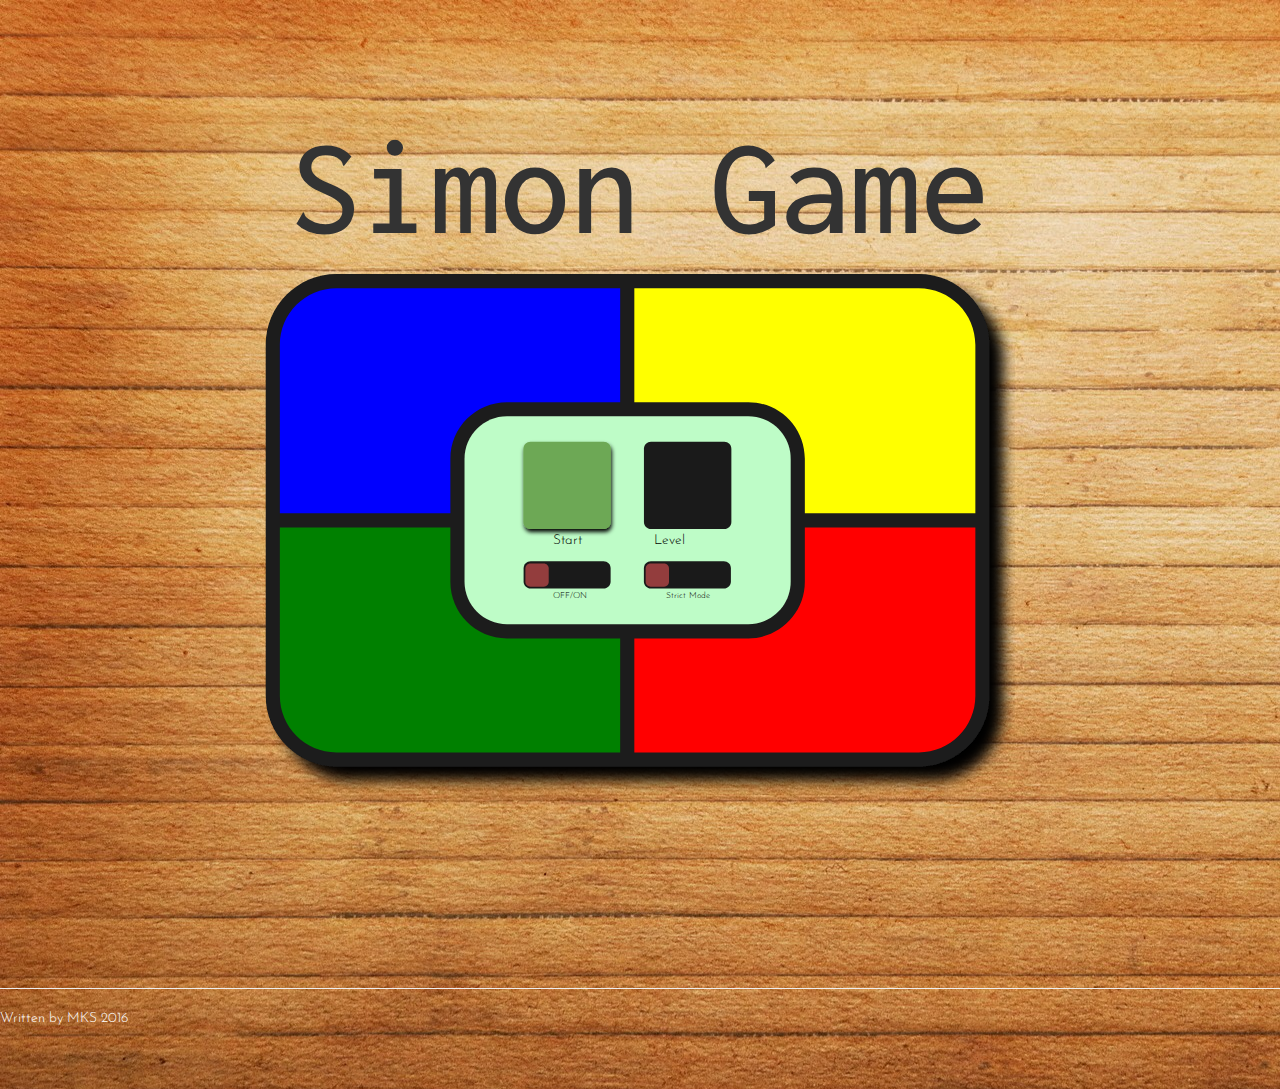
<file: index.html>
<!DOCTYPE html>
<html lang="en">
<head>
    <meta charset="UTF-8">
    <title>Simon Game FCC</title>
    <link href="css/bootstrap.min.css" rel="stylesheet">
    <link href="css/style.css" rel="stylesheet">
    <link href="css/font-awesome.min.css" rel="stylesheet">
    <link href='https://fonts.googleapis.com/css?family=Press+Start+2P' rel='stylesheet' type='text/css'>
    <link href='https://fonts.googleapis.com/css?family=Josefin+Sans' rel='stylesheet' type='text/css'>
    <link href='https://fonts.googleapis.com/css?family=Pacifico' rel='stylesheet' type='text/css'>
    <link href='https://fonts.googleapis.com/css?family=Inconsolata' rel='stylesheet' type='text/css'>
</head>
<body>
<div id="page">
    <div class="container">
        <div class="row">
            <div class="col-md-8 col-md-offset-2">
                <h1>Simon Game</h1>
                <svg version="1.1" id="ui-svg" xmlns="http://www.w3.org/2000/svg" xmlns:xlink="http://www.w3.org/1999/xlink" x="0px" y="0px"
	 viewBox="0 0 1060 900" style="enable-background:new 0 0 1024 696.2605;" xml:space="preserve">
<path id="db-background" class="st0" d="M924,0h-823C46,0,1,45,1,100v496.2605c0,55,45,100,100,100h823c55,0,100-45,100-100V100
	C1024,45,979,0,924,0z" filter="url(#f3)"></path>
<path id="field-1" class="st1 fields" d="M522,181.13025h161c44.1828,0,80,35.8172,80,80v77h241v-238c0-44.1828-35.8172-80-80-80H522
	V181.13025z"></path>
<path id="field-0" class="st2 fields" d="M262,338.13025v-77c0-44.1828,35.8172-80,80-80h160v-161H101c-44.1828,0-80,35.8172-80,80v238H262
	z"></path>
<path id="field-3" class="st3 fields" d="M763,358.13025v77c0,44.18274-35.8172,80-80,80H522v161h402c44.1828,0,80-35.81726,80-80v-238H763
	z"></path>
<path id="field-2" class="st4 fields" d="M502,515.13025H342c-44.1828,0-80-35.81726-80-80v-77H21v238c0,44.18274,35.8172,80,80,80h401
	V515.13025z"></path>
<g>
	<path id="dashboard" class="st5" d="M342,495.13025c-33.08398,0-60-26.91602-60-60v-174c0-33.08398,26.91602-60,60-60h341
		c33.08398,0,60,26.91602,60,60v174c0,33.08398-26.91602,60-60,60H342z"></path>
	<g id="strict-ui">
		<rect x="567.41669" y="449.29691" class="st6" width="59.16667" height="9.83333"></rect>
		<text transform="matrix(1 0 0 1 567.41669 457.81741)" class="st7 st8">Strict Mode</text>
		<path class="st0" d="M648.5,444.63025h-103c-5.52283,0-10-4.47714-10-10v-18.5c0-5.52286,4.47717-10,10-10h103
			c5.52283,0,10,4.47714,10,10v18.5C658.5,440.15311,654.02283,444.63025,648.5,444.63025z"></path>
		<path id="strict-indicator" class="st9" d="M564,442.13025h-19c-3.86597,0-7-3.134-7-7v-19c0-3.866,3.13403-7,7-7h19
			c3.86597,0,7,3.134,7,7v19C571,438.99625,567.86597,442.13025,564,442.13025z"></path>
	</g>
	<g id="io-ui">
		<rect x="406.70834" y="449.29691" class="st6" width="40.58334" height="9.83333"></rect>
		<text transform="matrix(1 0 0 1 406.70834 457.81741)" class="st7 st8">OFF/ON</text>
		<path class="st0" d="M478.5,444.63025h-103c-5.52286,0-10-4.47714-10-10v-18.5c0-5.52286,4.47714-10,10-10h103
			c5.52286,0,10,4.47714,10,10v18.5C488.5,440.15311,484.02286,444.63025,478.5,444.63025z"></path>
		<path id="io-indicator" class="st9" d="M394,442.13025h-19c-3.866,0-7-3.134-7-7v-19c0-3.866,3.134-7,7-7h19c3.866,0,7,3.134,7,7
			v19C401,438.99625,397.866,442.13025,394,442.13025z"></path>
	</g>
	<g id="start">
		<rect x="407.15198" y="368.01419" class="st6" width="39.71635" height="15.77956"></rect>
		<text transform="matrix(1 0 0 1 407.1524 381.68582)" class="st7 st10">Start</text>
		<path id="start-container" class="st11" d="M478.79117,360.52557H375.22916c-5.52283,0-10-4.47714-10-10v-103.562
			c0-5.52284,4.47717-10,10-10h103.56201c5.52286,0,10,4.47716,10,10v103.562
			C488.79117,356.04843,484.31403,360.52557,478.79117,360.52557z" filter="url(#dropShadow)"></path>
	</g>
	<g id="level-count">
		<rect x="549.89191" y="368.01419" class="st6" width="94.94483" height="15.77956"></rect>
		<text transform="matrix(1 0 0 1 549.89197 381.68582)" class="st7 st10">Level </text>
		<path id="lvl-container" class="st0" d="M649.14532,360.52557H545.58331c-5.52283,0-10-4.47714-10-10v-103.562
			c0-5.52284,4.47717-10,10-10h103.56201c5.52289,0,10,4.47716,10,10v103.562
			C659.14532,356.04843,654.66821,360.52557,649.14532,360.52557z"></path>
        <text id="lvl-count" x="600" y="330" font-family="sans-serif" font-size="80px" fill="red"></text>
	</g>
</g>

                        <filter id="dropShadow">
        <feGaussianBlur in="SourceAlpha" stdDeviation="3" />
        <feOffset dx="2" dy="4" />
        <feMerge>
            <feMergeNode />
            <feMergeNode in="SourceGraphic" />
        </feMerge>
    </filter>

    <filter id="f3" x="0" y="0" width="200%" height="200%">
      <feOffset result="offOut" in="SourceAlpha" dx="20" dy="20" />
      <feGaussianBlur result="blurOut" in="offOut" stdDeviation="10" />
      <feBlend in="SourceGraphic" in2="blurOut" mode="normal" />
    </filter>


</svg>
            </div>
        </div>
    </div>

    <div id="overlay-success">
        <div>
            <h2>Congratulation Message!</h2>
        </div>
    </div>
    <div id="overlay-failed">
        <div>
            <h2>False!</h2>
        </div>
    </div>


    <footer id="footer_load">
    </footer>
</div>
<script src="js/jquery-2.1.4.min.js"></script>
<script src="js/bootstrap.min.js"></script>
<script src="js/progressbar.min.js"></script>
<script src="js/howler.min.js"></script>
<script src="js/script.js"></script>
</body>
</html>
<!--



-->
</file>
<file: css/style.css>
html, body {
  min-height: 100vh;
  margin: 0;
  overflow-x: hidden;
  background-color: #befcc7;
  background-image: url("../img/wood.jpg"); }

body {
  font-family: 'Josefin Sans', sans-serif;
  overflow: hidden;
  font-weight: 300; }

footer {
  margin: 50px 0; }

h1 {
  font-family: "Inconsolata";
  font-size: 10em; }

.container {
  margin-top: 10vh;
  text-align: center; }

#overlay-success, #overlay-failed {
  visibility: hidden;
  position: absolute;
  left: 0px;
  top: 0px;
  width: 100%;
  height: 100%;
  text-align: center;
  z-index: 1000; }

#overlay-failed div {
  width: 300px;
  margin: 100px auto;
  background-color: #fff;
  border: 1px solid #000;
  padding: 15px;
  text-align: center; }

.fields {
  width: 150px;
  height: 150px; }

#field-0 {
  fill: blue; }

#field-1 {
  fill: yellow; }

#field-2 {
  fill: green; }

#field-3 {
  fill: red; }

#field-active {
  fill: #444444; }

#dashboard {
  fill: #befcc7; }

.st0 {
  fill: #1A1A1A; }

.st1 {
  fill: #FFFF00; }

.st2 {
  fill: #0000FF; }

.st3 {
  fill: #FF0000; }

.st4 {
  fill: #00FF00; }

.st5 {
  fill: #E6E6E6; }

.st6 {
  fill: none; }

.st7 {
  font-family: 'Josefin Sans', sans-serif; }

.st8 {
  font-size: 12px; }

.st9 {
  fill: #933D3D; }

.st10 {
  font-size: 19.25642px; }

.st11 {
  fill: #6DA854; }

/*# sourceMappingURL=style.css.map */
</file>
